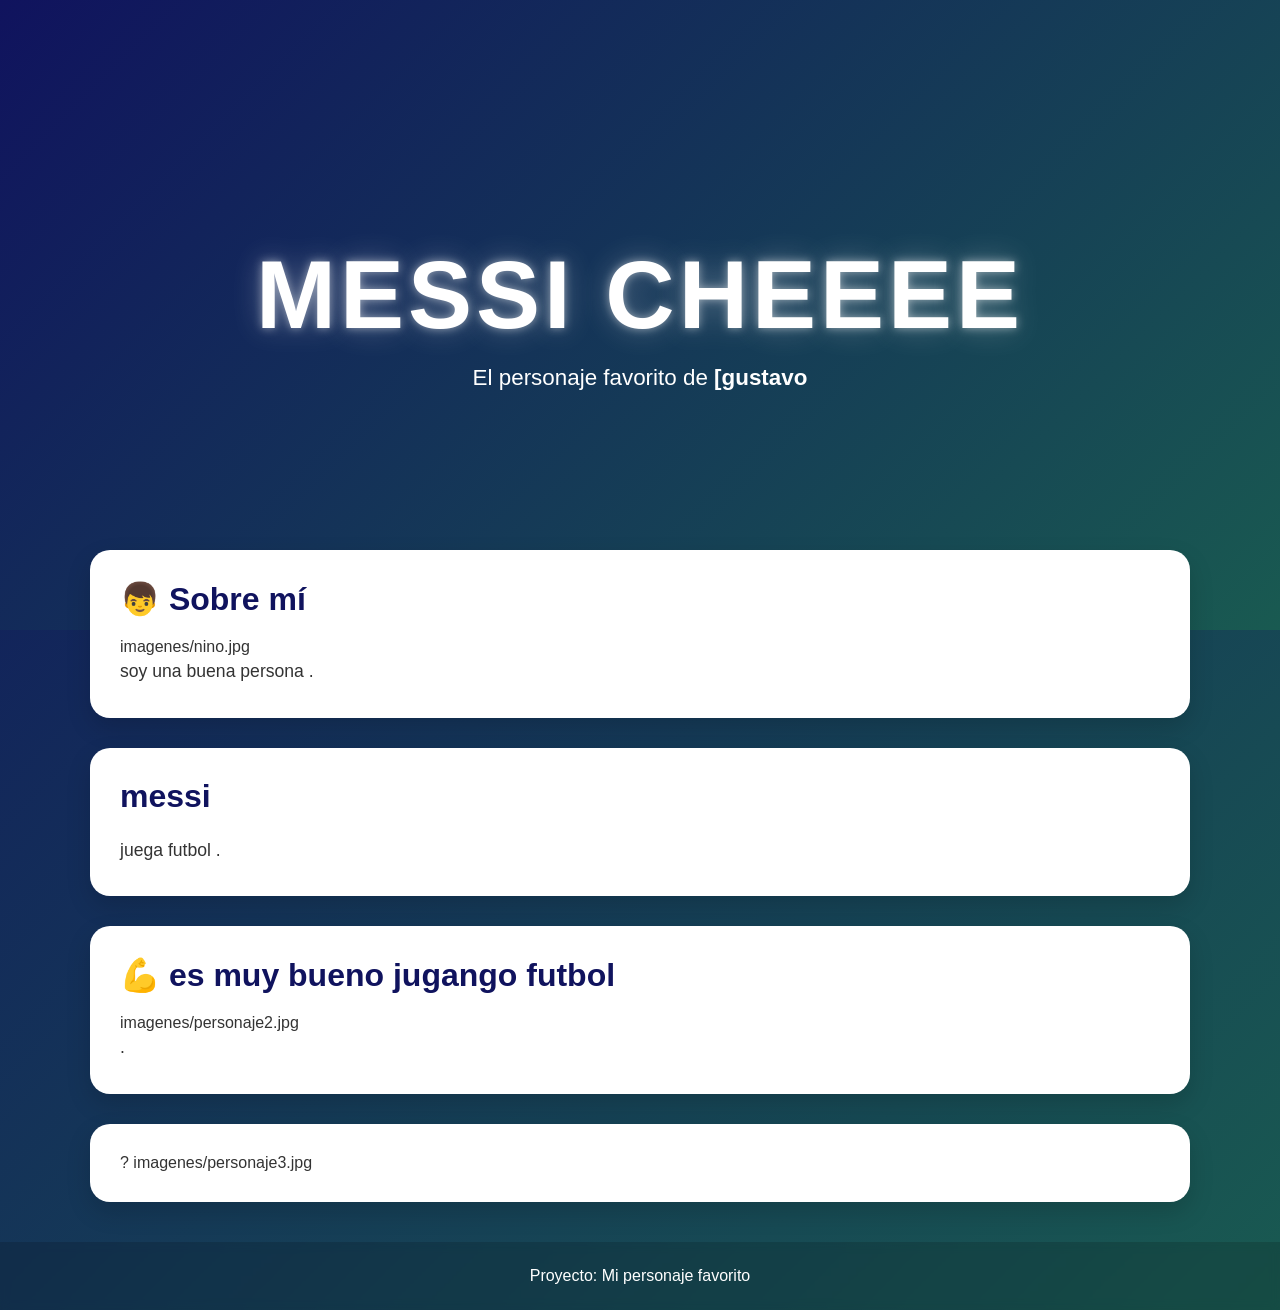
<file: docs/personajeFavorito/index.html>
<!DOCTYPE html>
<html lang="es">

<head>
    <meta charset="UTF-8">
    <meta name="viewport" content="width=device-width, initial-scale=1.0">
    <title>[Nombre del Personaje]</title>
    <link rel="stylesheet" href="style.css">
</head>

<body>

    <header class="hero">
        <div class="hero-content">
            <h1>messi cheeee
                
            </h1>
            <p>El personaje favorito de <strong>[gustavo

            </strong></p>
        </div>
    </header>

    <main>

        <section class="card">
            <h2>👦 Sobre mí</h2>
            imagenes/nino.jpg

            <p>
                soy una buena persona
                .
            </p>
        </section>

        <section class="card">
            <h2>messi

            </h2>

            <p>
                juega futbol
                .
            </p>
        </section>

        <section class="card">
            <h2>💪 es muy bueno jugango futbol


            </h2>
            imagenes/personaje2.jpg

            <p>
                .
            </p>
        </section>

        <section class="card">
    ?</h2>
            imagenes/personaje3.jpg

            <p>
                
            </p>
        </section>

    </main>

    <footer>
        <p>Proyecto: Mi personaje favorito</p>
    </footer>

</body>

</html>
</file>
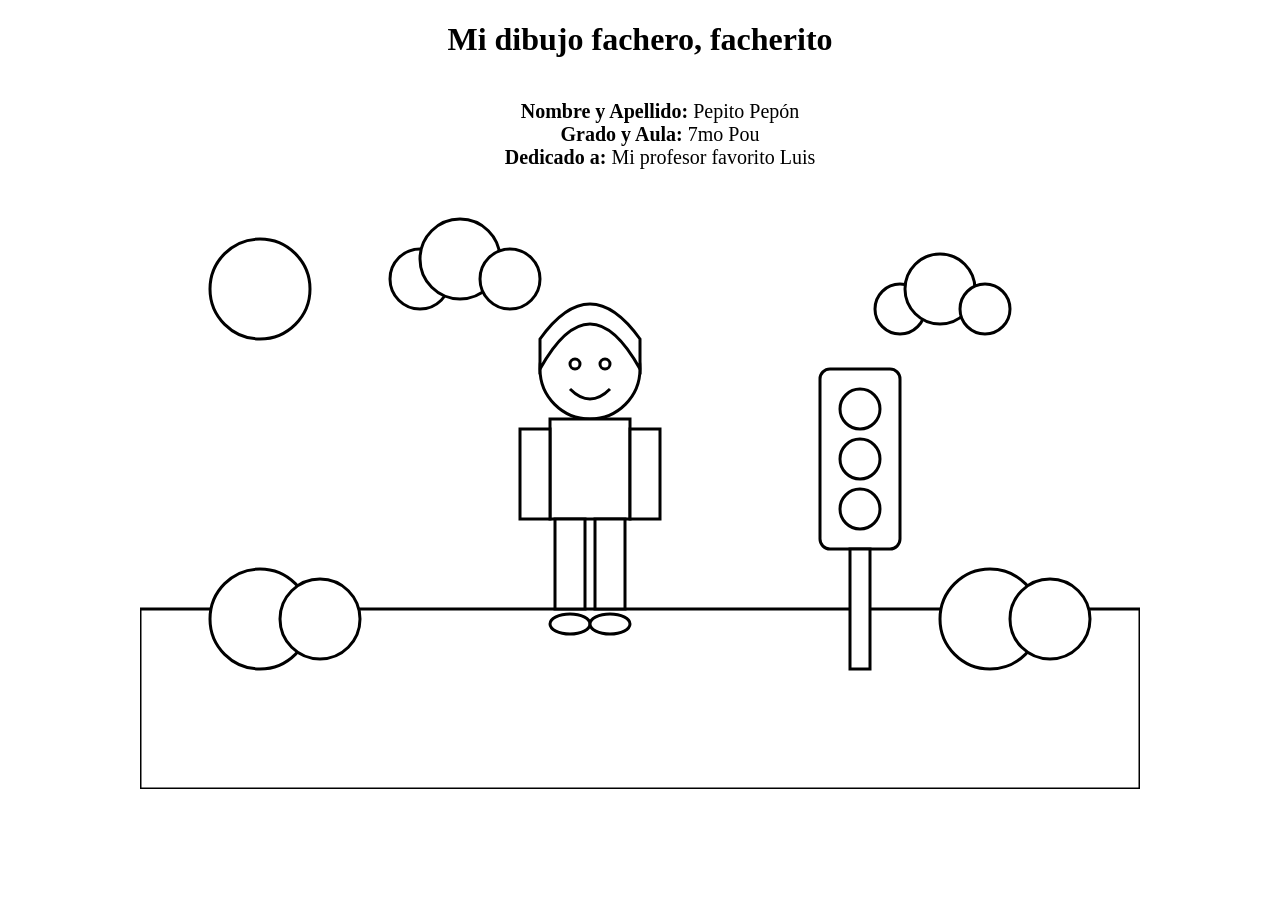
<file: docs/semaforoRGB/index.html>
<!DOCTYPE html>
<html lang="es">
<head>
    <meta charset="UTF-8">
    <title>Dibujo para colorear</title>
    <link rel="stylesheet" href="estilos.css">
</head>
<body>
<h1>Mi dibujo fachero, facherito</h1>
<ul>
  <li><strong>Nombre y Apellido:</strong> Pepito Pepón</li>
  <li><strong>Grado y Aula:</strong> 7mo Pou</li>
  <li><strong>Dedicado a:</strong> Mi profesor favorito Luis</li>
</ul>
<svg viewBox="0 0 1000 600" class="dibujo cielo">

    <!-- Sol -->
    <circle class="sol" cx="120" cy="100" r="50"/>

    <!-- Nubes -->
    <g class="nube">
        <circle class="nube-cuerpo" cx="280" cy="90" r="30"/>
        <circle class="nube-cuerpo" cx="320" cy="70" r="40"/>
        <circle class="nube-cuerpo" cx="370" cy="90" r="30"/>
    </g>

    <g class="nube">
        <circle class="nube-cuerpo" cx="760" cy="120" r="25"/>
        <circle class="nube-cuerpo" cx="800" cy="100" r="35"/>
        <circle class="nube-cuerpo" cx="845" cy="120" r="25"/>
    </g>

    <!-- Césped -->
    <rect class="cesped" x="0" y="420" width="1000" height="180"/>

    <!-- Arbustos -->
    <circle class="arbusto" cx="120" cy="430" r="50"/>
    <circle class="arbusto" cx="180" cy="430" r="40"/>

    <circle class="arbusto" cx="850" cy="430" r="50"/>
    <circle class="arbusto" cx="910" cy="430" r="40"/>

    <!-- Semáforo -->
    <g class="semaforo">

        <rect class="cuerpo-semaforo"
              x="680"
              y="180"
              width="80"
              height="180"
              rx="10"/>

        <circle class="luz-roja"
                cx="720"
                cy="220"
                r="20"/>

        <circle class="luz-amarilla"
                cx="720"
                cy="270"
                r="20"/>

        <circle class="luz-verde"
                cx="720"
                cy="320"
                r="20"/>

        <rect class="palo-semaforo"
              x="710"
              y="360"
              width="20"
              height="120"/>

    </g>

    <!-- Persona -->

    <!-- Cabeza -->
    <circle class="piel"
            cx="450"
            cy="180"
            r="50"/>

    <!-- Cabello -->
    <path class="cabello"
          d="M400 180
             Q450 90 500 180
             L500 150
             Q450 80 400 150 Z"/>

    <!-- Ojos -->
    <circle class="ojo"
            cx="435"
            cy="175"
            r="5"/>

    <circle class="ojo"
            cx="465"
            cy="175"
            r="5"/>

    <!-- Sonrisa -->
    <path class="boca"
          d="M430 200 Q450 220 470 200"/>

    <!-- Polo -->
    <rect class="polo"
          x="410"
          y="230"
          width="80"
          height="100"/>

    <!-- Brazos -->
    <rect class="piel"
          x="380"
          y="240"
          width="30"
          height="90"/>

    <rect class="piel"
          x="490"
          y="240"
          width="30"
          height="90"/>

    <!-- Pantalón -->
    <rect class="pantalon"
          x="415"
          y="330"
          width="30"
          height="90"/>

    <rect class="pantalon"
          x="455"
          y="330"
          width="30"
          height="90"/>

    <!-- Zapatos -->
    <ellipse class="zapato"
             cx="430"
             cy="435"
             rx="20"
             ry="10"/>

    <ellipse class="zapato"
             cx="470"
             cy="435"
             rx="20"
             ry="10"/>

</svg>

</body>
</html>
</file>
<file: docs/personajeFavorito/style.css>
/*======================================
  PALETA DE COLORES
======================================*/
:root {
    --color-primario: #10135e;
    --color-secundario: #195a51;
}

/*======================================
  CONFIGURACIÓN GENERAL
======================================*/
* {
    margin: 0;
    padding: 0;
    box-sizing: border-box;
}

body {
    font-family: "Segoe UI", Arial, sans-serif;

    background: linear-gradient(
        135deg,
        var(--color-primario),
        var(--color-secundario)
    );

    min-height: 100vh;
    color: #333;
}

/*======================================
  HERO
======================================*/
.hero {
    height: 70vh;

    display: flex;
    justify-content: center;
    align-items: center;

    text-align: center;

    background: linear-gradient(
        135deg,
        var(--color-primario),
        var(--color-secundario)
    );

    color: white;
}

.hero-content {
    animation: aparecer 1.5s ease;
}

.hero h1 {
    font-size: clamp(3rem, 8vw, 6rem);
    letter-spacing: 4px;
    text-transform: uppercase;

    text-shadow:
        0 0 10px rgba(255,255,255,.5),
        0 0 30px rgba(255,255,255,.3);

    animation: flotar 3s ease-in-out infinite;
}

.hero p {
    font-size: 1.4rem;
    margin-top: 15px;
}

/*======================================
  CONTENEDOR
======================================*/
main {
    width: 90%;
    max-width: 1100px;

    margin: -80px auto 40px;
}

/*======================================
  TARJETAS
======================================*/
.card {
    background: white;

    margin-bottom: 30px;
    padding: 30px;

    border-radius: 20px;

    box-shadow: 0 10px 25px rgba(0,0,0,.15);

    transition: .3s;
}

.card:hover {
    transform: translateY(-8px);
}

.card h2 {
    color: var(--color-primario);
    margin-bottom: 20px;
    font-size: 2rem;
}

.card img {
    width: 100%;
    max-width: 450px;

    display: block;
    margin: 20px auto;

    border-radius: 15px;

    transition: .4s;
}

.card img:hover {
    transform: scale(1.05);
}

.card p {
    font-size: 1.1rem;
    line-height: 1.8;
}

/*======================================
  FOOTER
======================================*/
footer {
    text-align: center;

    padding: 25px;

    color: white;

    background: rgba(0,0,0,.15);

    backdrop-filter: blur(5px);
}

/*======================================
  ANIMACIONES
======================================*/
@keyframes aparecer {
    from {
        opacity: 0;
        transform: translateY(40px);
    }

    to {
        opacity: 1;
        transform: translateY(0);
    }
}

@keyframes flotar {
    0% {
        transform: translateY(0);
    }

    50% {
        transform: translateY(-10px);
    }

    100% {
        transform: translateY(0);
    }
}

/*======================================
  RESPONSIVE
======================================*/
@media (max-width: 768px) {

    .hero {
        height: 55vh;
    }

    .hero p {
        font-size: 1rem;
    }

    .card {
        padding: 20px;
    }

    .card h2 {
        font-size: 1.5rem;
    }
}
</file>
<file: docs/semaforoRGB/estilos.css>
body{
    margin:0;
    display:flex;
    justify-content:center;
    background:white;
    flex-direction: column;
    align-items: center;

}
h1 {
  text-align: center;
}
ul {
  list-style-type: none;
  display: flex;
  flex-direction: column;
  align-items: center;
  font-size: 20px;
}
.dibujo{
    width:1000px;
}

.cielo,
.sol,
.nube-cuerpo,
.cesped,
.arbusto,
.cuerpo-semaforo,
.luz-roja,
.luz-amarilla,
.luz-verde,
.palo-semaforo,
.piel,
.cabello,
.ojo,
.polo,
.pantalon,
.zapato{
    fill:white;
    stroke:black;
    stroke-width:3;
}
</file>
